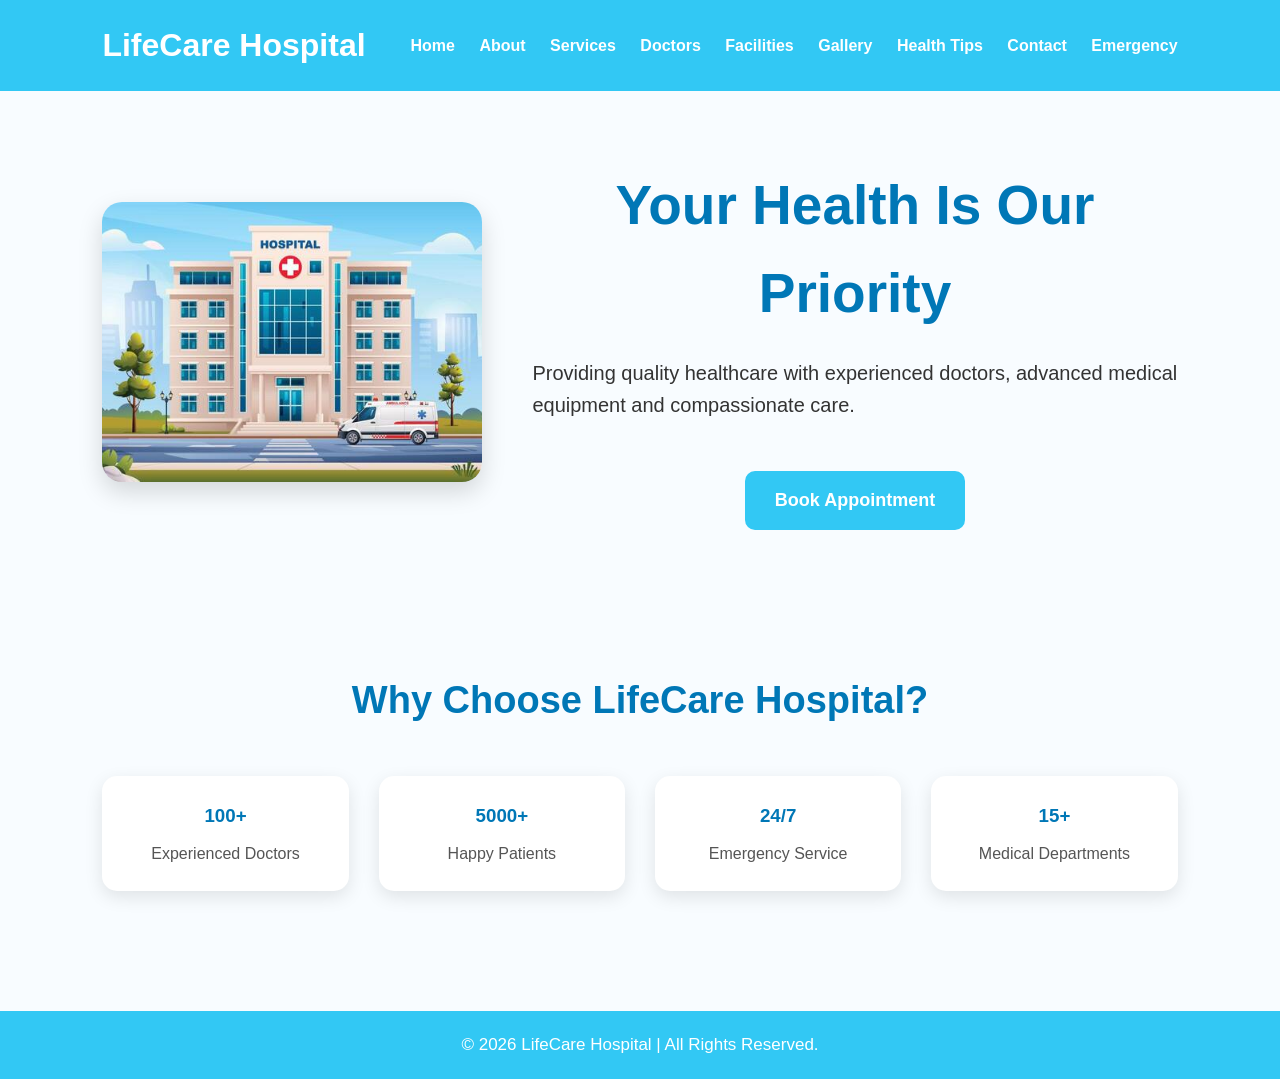
<file: index.html>
<!DOCTYPE html>
<html lang="en">
<head>
    <meta charset="UTF-8">
    <meta name="viewport" content="width=device-width, initial-scale=1.0">
    <title>LifeCare Hospital</title>

    <link rel="stylesheet" href="css/style.css">
</head>

<body>

<!-- HEADER -->

<header>

    <div class="logo">
        <h1>LifeCare Hospital</h1>
    </div>

    <nav>

        <a href="index.html">Home</a>
        <a href="about.html">About</a>
        <a href="services.html">Services</a>
        <a href="doctors.html">Doctors</a>
        <a href="facilities.html">Facilities</a>
        <a href="gallery.html">Gallery</a>
        <a href="healthtips.html">Health Tips</a>
        <a href="contact.html">Contact</a>
        <a href="emergency.html">Emergency</a>

    </nav>

</header>

<!-- HERO SECTION -->

<section class="hero">

    <div class="hero-image">

        <img src="images/hospital.jpg" alt="Hospital">

    </div>

    <div class="hero-text">

        <h2>Your Health Is Our Priority</h2>

        <p>
            Providing quality healthcare with experienced doctors,
            advanced medical equipment and compassionate care.
        </p>

        <a href="contact.html" class="btn">
            Book Appointment
        </a>

    </div>

</section>

<!-- WHY CHOOSE US -->

<section class="why">

    <h2>Why Choose LifeCare Hospital?</h2>

    <div class="cards">

        <div class="card">

            <h3>100+</h3>

            <p>Experienced Doctors</p>

        </div>

        <div class="card">

            <h3>5000+</h3>

            <p>Happy Patients</p>

        </div>

        <div class="card">

            <h3>24/7</h3>

            <p>Emergency Service</p>

        </div>

        <div class="card">

            <h3>15+</h3>

            <p>Medical Departments</p>

        </div>

    </div>

</section>


<!-- FOOTER -->

<footer>

<p>

© 2026 LifeCare Hospital | All Rights Reserved.

</p>

</footer>

<script src="js/script.js"></script>

</body>

</html>
</file>
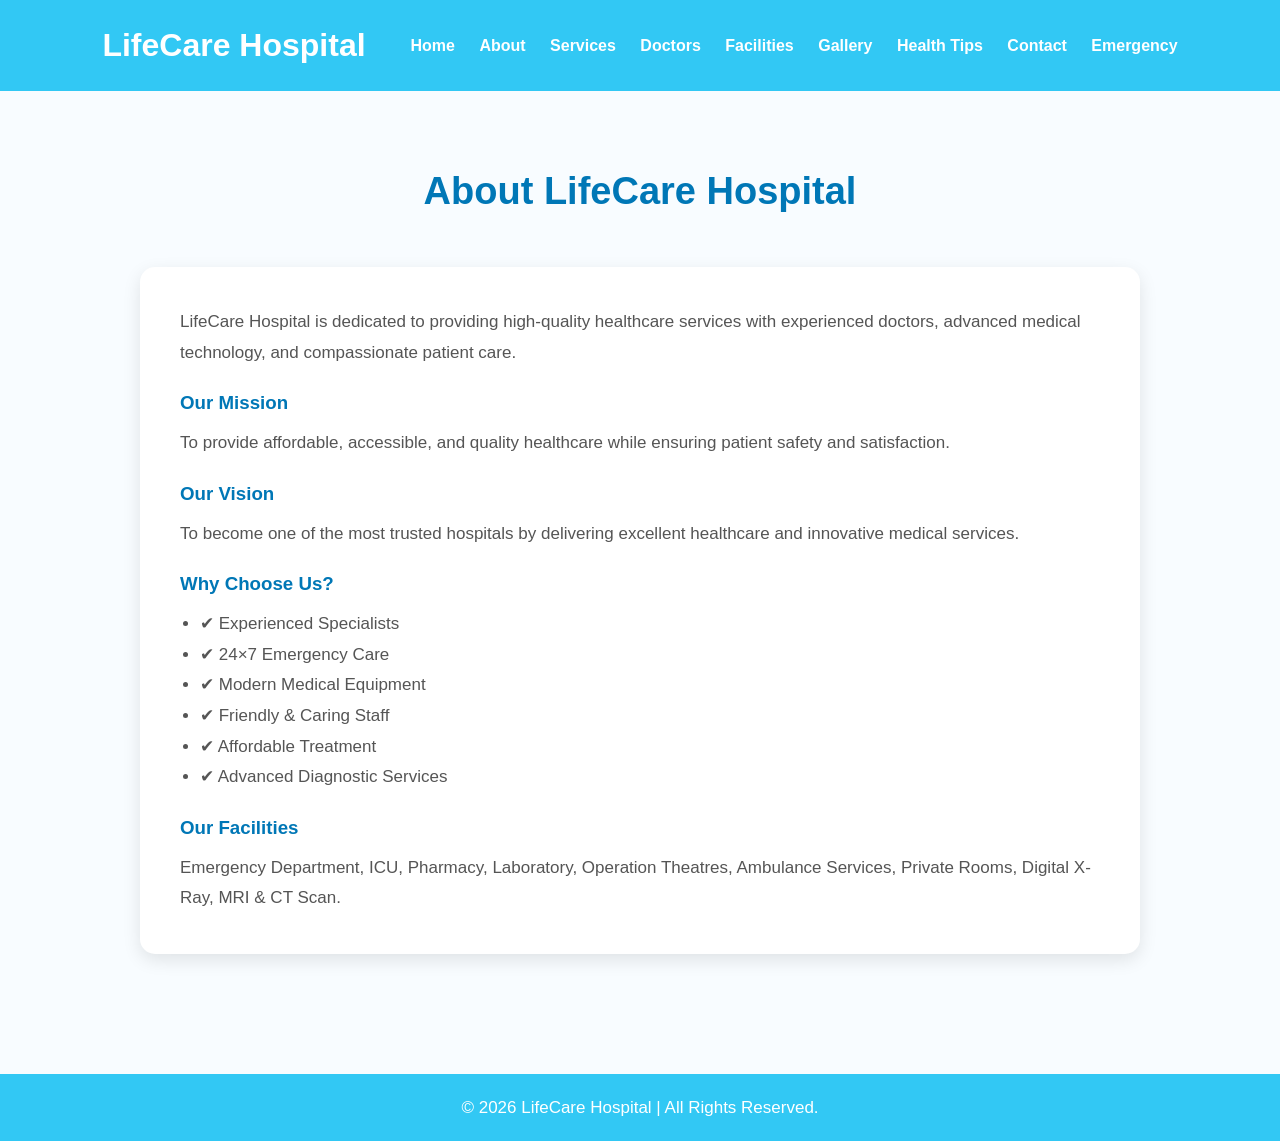
<file: about.html>
<!DOCTYPE html>
<html lang="en">

<head>
<meta charset="UTF-8">
<meta name="viewport" content="width=device-width, initial-scale=1.0">
<title>About | LifeCare Hospital</title>

<link rel="stylesheet" href="css/style.css">

</head>

<body>

<header>

<div class="logo">
<h1>LifeCare Hospital</h1>
</div>

<nav>

<a href="index.html">Home</a>
<a href="about.html">About</a>
<a href="services.html">Services</a>
<a href="doctors.html">Doctors</a>
<a href="facilities.html">Facilities</a>
<a href="gallery.html">Gallery</a>
<a href="healthtips.html">Health Tips</a>
<a href="contact.html">Contact</a>
<a href="emergency.html">Emergency</a>

</nav>

</header>

<section>

<h2>About LifeCare Hospital</h2>

<div class="about-content">

<p>

LifeCare Hospital is dedicated to providing high-quality healthcare
services with experienced doctors, advanced medical technology,
and compassionate patient care.

</p>

<h3>Our Mission</h3>

<p>

To provide affordable, accessible, and quality healthcare
while ensuring patient safety and satisfaction.

</p>

<h3>Our Vision</h3>

<p>

To become one of the most trusted hospitals by delivering
excellent healthcare and innovative medical services.

</p>

<h3>Why Choose Us?</h3>

<ul>

<li>✔ Experienced Specialists</li>

<li>✔ 24×7 Emergency Care</li>

<li>✔ Modern Medical Equipment</li>

<li>✔ Friendly & Caring Staff</li>

<li>✔ Affordable Treatment</li>

<li>✔ Advanced Diagnostic Services</li>

</ul>

<h3>Our Facilities</h3>

<p>

Emergency Department, ICU, Pharmacy, Laboratory,
Operation Theatres, Ambulance Services,
Private Rooms, Digital X-Ray, MRI & CT Scan.

</p>

</div>

</section>

<footer>

<p>

© 2026 LifeCare Hospital | All Rights Reserved.

</p>

</footer>

</body>

</html>
</file>
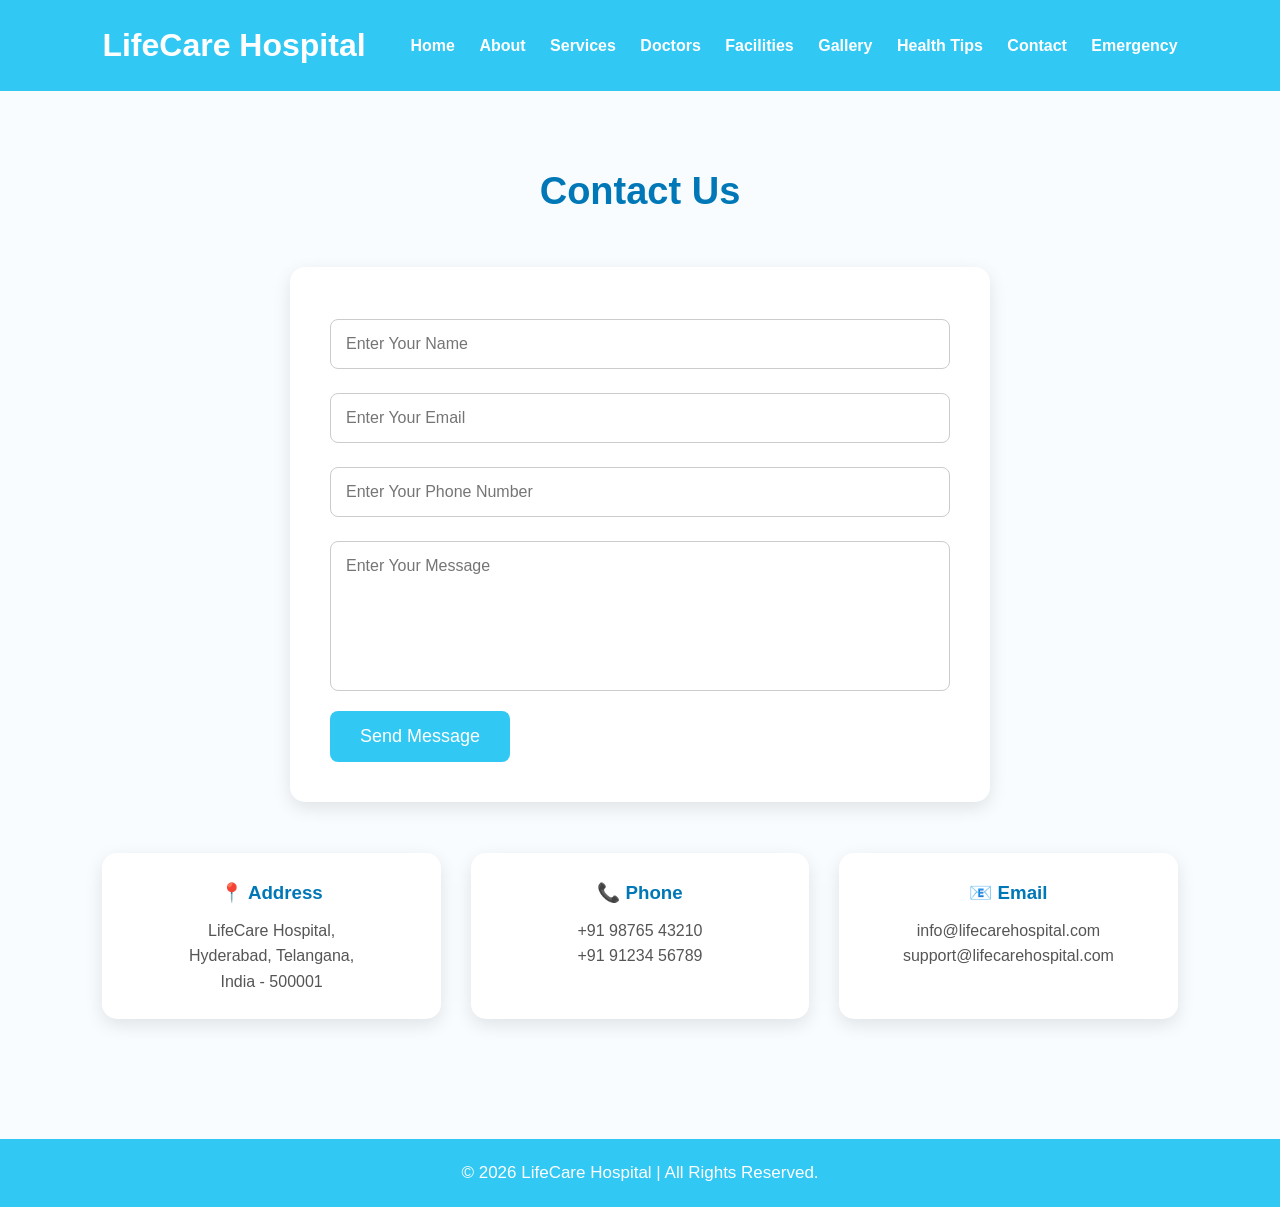
<file: contact.html>
<!DOCTYPE html>
<html lang="en">

<head>
<meta charset="UTF-8">
<meta name="viewport" content="width=device-width, initial-scale=1.0">
<title>Contact | LifeCare Hospital</title>

<link rel="stylesheet" href="css/style.css">

</head>

<body>

<header>

<div class="logo">
<h1>LifeCare Hospital</h1>
</div>

<nav>

<a href="index.html">Home</a>
<a href="about.html">About</a>
<a href="services.html">Services</a>
<a href="doctors.html">Doctors</a>
<a href="facilities.html">Facilities</a>
<a href="gallery.html">Gallery</a>
<a href="healthtips.html">Health Tips</a>
<a href="contact.html">Contact</a>
<a href="emergency.html">Emergency</a>

</nav>

</header>

<section>

<h2>Contact Us</h2>

<div class="contact-form">

<form>

<input type="text" placeholder="Enter Your Name" required>

<input type="email" placeholder="Enter Your Email" required>

<input type="tel" placeholder="Enter Your Phone Number" required>

<textarea placeholder="Enter Your Message" required></textarea>

<button type="submit">Send Message</button>

</form>

</div>

<br><br>

<div class="cards">

<div class="card">

<h3>📍 Address</h3>

<p>
LifeCare Hospital,<br>
Hyderabad, Telangana,<br>
India - 500001
</p>

</div>

<div class="card">

<h3>📞 Phone</h3>

<p>
+91 98765 43210<br>
+91 91234 56789
</p>

</div>

<div class="card">

<h3>📧 Email</h3>

<p>
info@lifecarehospital.com<br>
support@lifecarehospital.com
</p>

</div>

</div>

</section>

<footer>

<p>
© 2026 LifeCare Hospital | All Rights Reserved.
</p>

</footer>

<script src="js/script.js"></script>

</body>

</html>
</file>
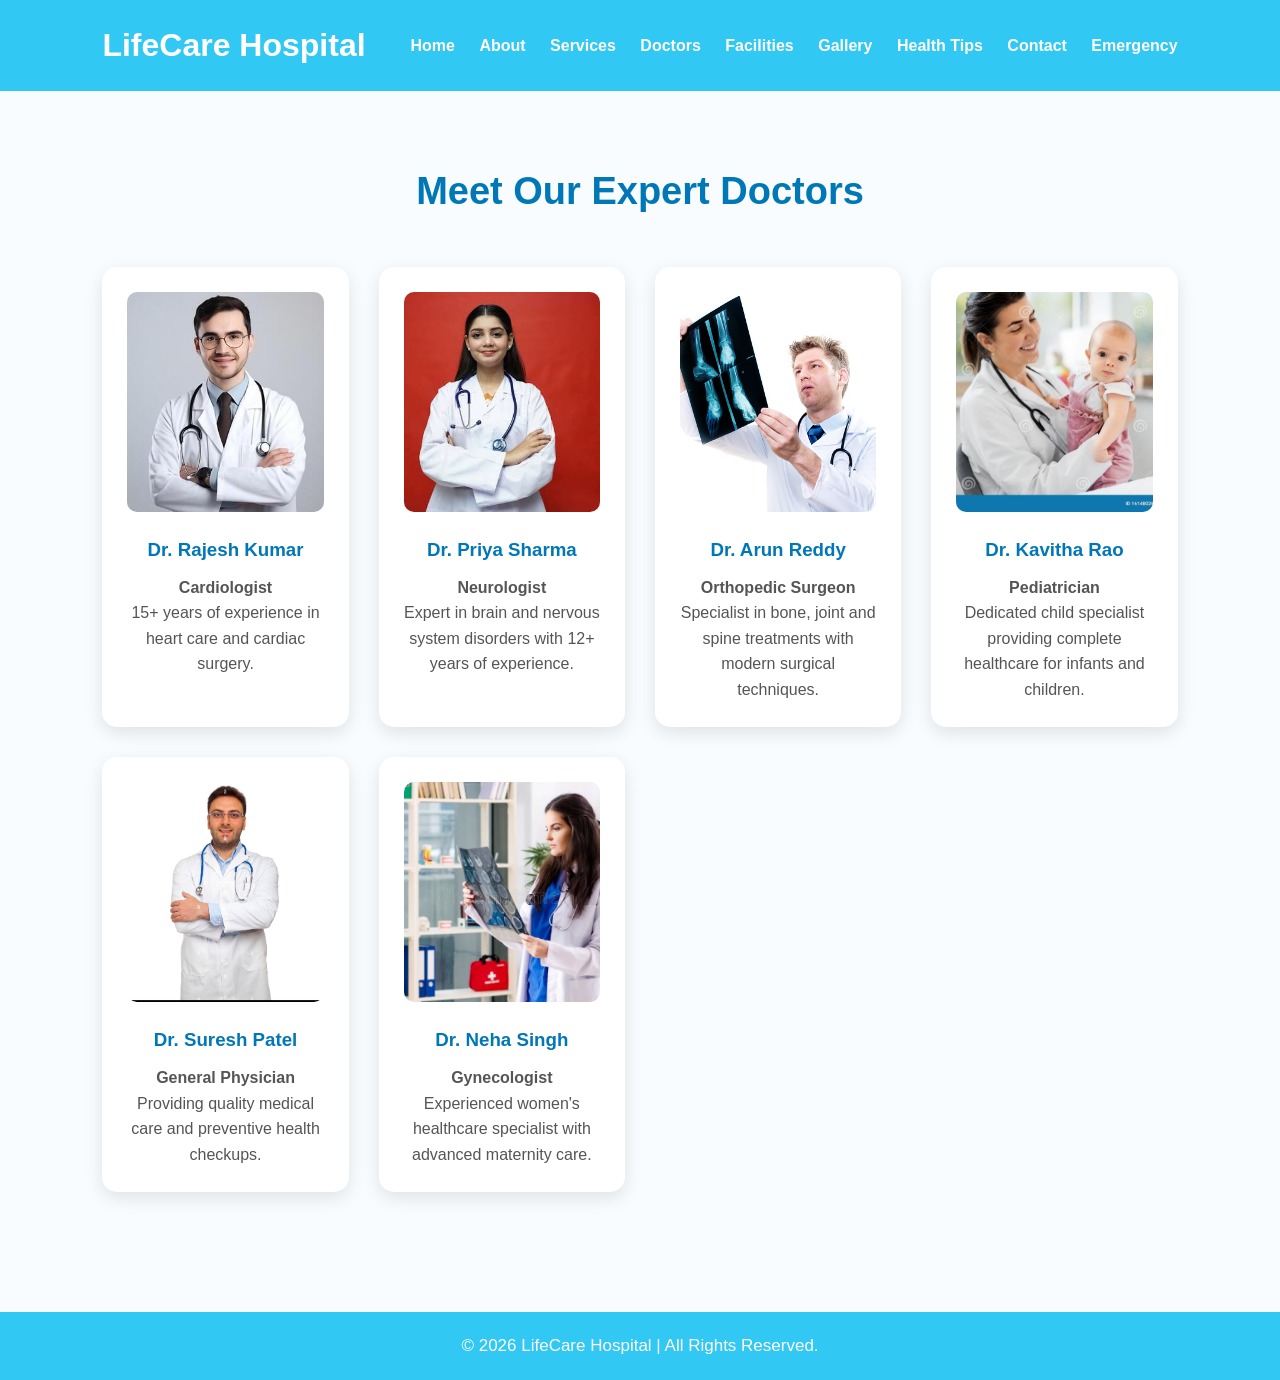
<file: doctors.html>
<!DOCTYPE html>
<html lang="en">

<head>
<meta charset="UTF-8">
<meta name="viewport" content="width=device-width, initial-scale=1.0">
<title>Doctors | LifeCare Hospital</title>

<link rel="stylesheet" href="css/style.css">

</head>

<body>

<header>

<div class="logo">
<h1>LifeCare Hospital</h1>
</div>

<nav>

<a href="index.html">Home</a>
<a href="about.html">About</a>
<a href="services.html">Services</a>
<a href="doctors.html">Doctors</a>
<a href="facilities.html">Facilities</a>
<a href="gallery.html">Gallery</a>
<a href="healthtips.html">Health Tips</a>
<a href="contact.html">Contact</a>
<a href="emergency.html">Emergency</a>

</nav>

</header>

<section>

<h2>Meet Our Expert Doctors</h2>

<div class="cards">

<div class="card">

<img src="images/doctor1.jpg" alt="Doctor">

<h3>Dr. Rajesh Kumar</h3>

<p><strong>Cardiologist</strong></p>

<p>
15+ years of experience in heart care and cardiac surgery.
</p>

</div>

<div class="card">

<img src="images/doctor2.jpg" alt="Doctor">

<h3>Dr. Priya Sharma</h3>

<p><strong>Neurologist</strong></p>

<p>
Expert in brain and nervous system disorders with 12+ years of experience.
</p>

</div>

<div class="card">

<img src="images/doctor3.jpg" alt="Doctor">

<h3>Dr. Arun Reddy</h3>

<p><strong>Orthopedic Surgeon</strong></p>

<p>
Specialist in bone, joint and spine treatments with modern surgical techniques.
</p>

</div>

<div class="card">

<img src="images/doctor4.jpg" alt="Doctor">

<h3>Dr. Kavitha Rao</h3>

<p><strong>Pediatrician</strong></p>

<p>
Dedicated child specialist providing complete healthcare for infants and children.
</p>

</div>

<div class="card">

<img src="images/doctor5.jpg" alt="Doctor">

<h3>Dr. Suresh Patel</h3>

<p><strong>General Physician</strong></p>

<p>
Providing quality medical care and preventive health checkups.
</p>

</div>

<div class="card">

<img src="images/doctor6.jpg" alt="Doctor">

<h3>Dr. Neha Singh</h3>

<p><strong>Gynecologist</strong></p>

<p>
Experienced women's healthcare specialist with advanced maternity care.
</p>

</div>

</div>

</section>

<footer>

<p>
© 2026 LifeCare Hospital | All Rights Reserved.
</p>

</footer>

</body>

</html>
</file>
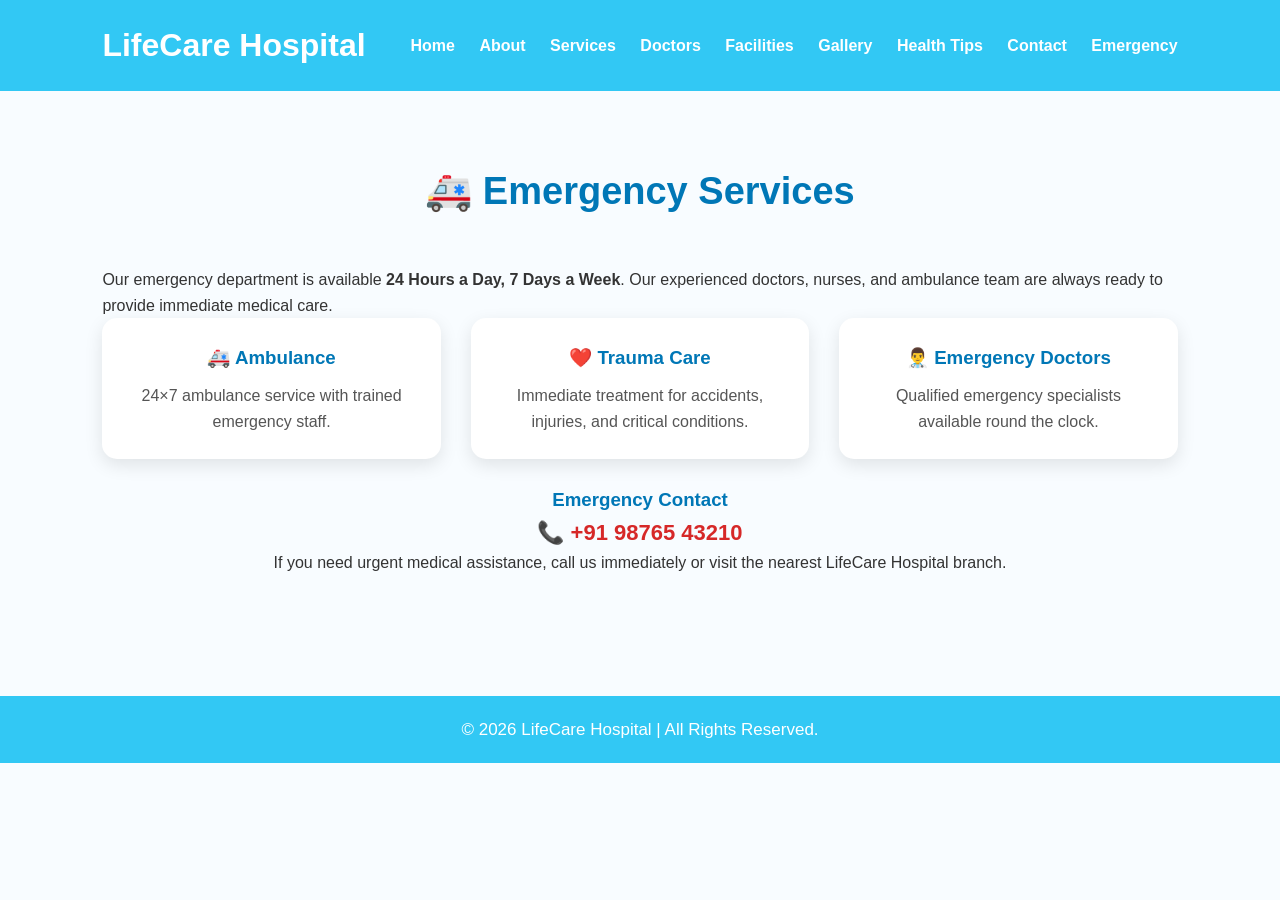
<file: emergency.html>
<!DOCTYPE html>
<html lang="en">

<head>
<meta charset="UTF-8">
<meta name="viewport" content="width=device-width, initial-scale=1.0">
<title>Emergency | LifeCare Hospital</title>

<link rel="stylesheet" href="css/style.css">

</head>

<body>

<header>

<div class="logo">
<h1>LifeCare Hospital</h1>
</div>

<nav>

<a href="index.html">Home</a>
<a href="about.html">About</a>
<a href="services.html">Services</a>
<a href="doctors.html">Doctors</a>
<a href="facilities.html">Facilities</a>
<a href="gallery.html">Gallery</a>
<a href="healthtips.html">Health Tips</a>
<a href="contact.html">Contact</a>
<a href="emergency.html">Emergency</a>

</nav>

</header>

<section class="emergency">

<h2>🚑 Emergency Services</h2>

<p>

Our emergency department is available <strong>24 Hours a Day, 7 Days a Week</strong>.
Our experienced doctors, nurses, and ambulance team are always ready to provide immediate medical care.

</p>

<div class="cards">

<div class="card">

<h3>🚑 Ambulance</h3>

<p>
24×7 ambulance service with trained emergency staff.
</p>

</div>

<div class="card">

<h3>❤️ Trauma Care</h3>

<p>
Immediate treatment for accidents, injuries, and critical conditions.
</p>

</div>

<div class="card">

<h3>👨‍⚕️ Emergency Doctors</h3>

<p>
Qualified emergency specialists available round the clock.
</p>

</div>

</div>

<br>

<h3 style="text-align:center;color:#0077b6;">Emergency Contact</h3>

<p style="text-align:center;font-size:22px;font-weight:bold;color:#d62828;">

📞 +91 98765 43210

</p>

<p style="text-align:center;">

If you need urgent medical assistance, call us immediately or visit the nearest LifeCare Hospital branch.

</p>

</section>

<footer>

<p>
© 2026 LifeCare Hospital | All Rights Reserved.
</p>

</footer>

<script src="js/script.js"></script>

</body>

</html>
</file>
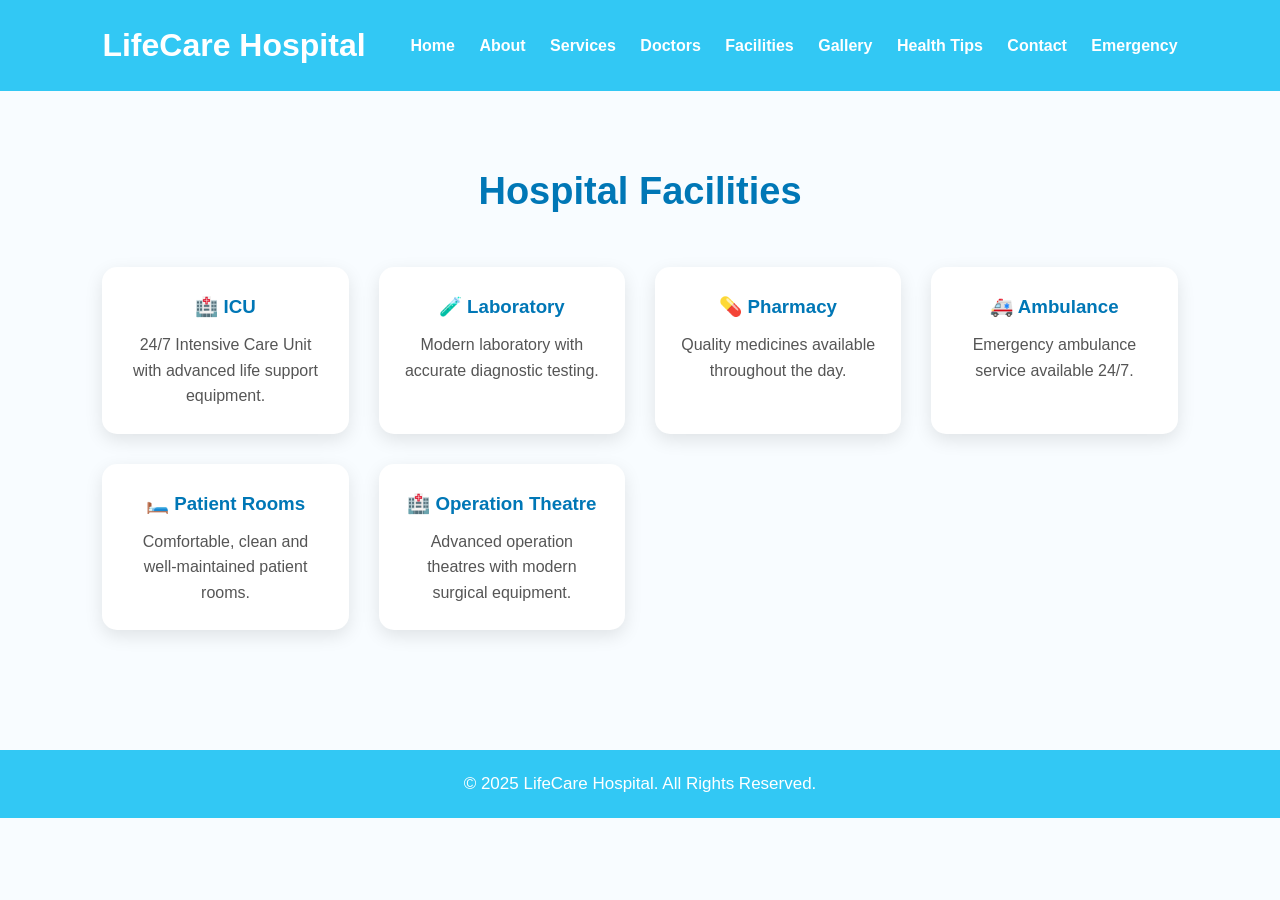
<file: facilities.html>
<!DOCTYPE html>
<html lang="en">
<head>
    <meta charset="UTF-8">
    <meta name="viewport" content="width=device-width, initial-scale=1.0">
    <title>Facilities | LifeCare Hospital</title>
    <link rel="stylesheet" href="css/style.css">
</head>
<body>

<header>
    <h1>LifeCare Hospital</h1>

    <nav>
        <a href="index.html">Home</a>
        <a href="about.html">About</a>
        <a href="services.html">Services</a>
        <a href="doctors.html">Doctors</a>
        <a href="facilities.html">Facilities</a>
        <a href="gallery.html">Gallery</a>
        <a href="healthtips.html">Health Tips</a>
        <a href="contact.html">Contact</a>
        <a href="emergency.html">Emergency</a>
    </nav>
</header>

<section class="services">
    <h2>Hospital Facilities</h2>

    <div class="cards">

        <div class="card">
            <h3>🏥 ICU</h3>
            <p>24/7 Intensive Care Unit with advanced life support equipment.</p>
        </div>

        <div class="card">
            <h3>🧪 Laboratory</h3>
            <p>Modern laboratory with accurate diagnostic testing.</p>
        </div>

        <div class="card">
            <h3>💊 Pharmacy</h3>
            <p>Quality medicines available throughout the day.</p>
        </div>

        <div class="card">
            <h3>🚑 Ambulance</h3>
            <p>Emergency ambulance service available 24/7.</p>
        </div>

        <div class="card">
            <h3>🛏️ Patient Rooms</h3>
            <p>Comfortable, clean and well-maintained patient rooms.</p>
        </div>

        <div class="card">
            <h3>🏥 Operation Theatre</h3>
            <p>Advanced operation theatres with modern surgical equipment.</p>
        </div>

    </div>
</section>

<footer>
    <p>&copy; 2025 LifeCare Hospital. All Rights Reserved.</p>
</footer>

<script src="js/script.js"></script>

</body>
</html>
</file>
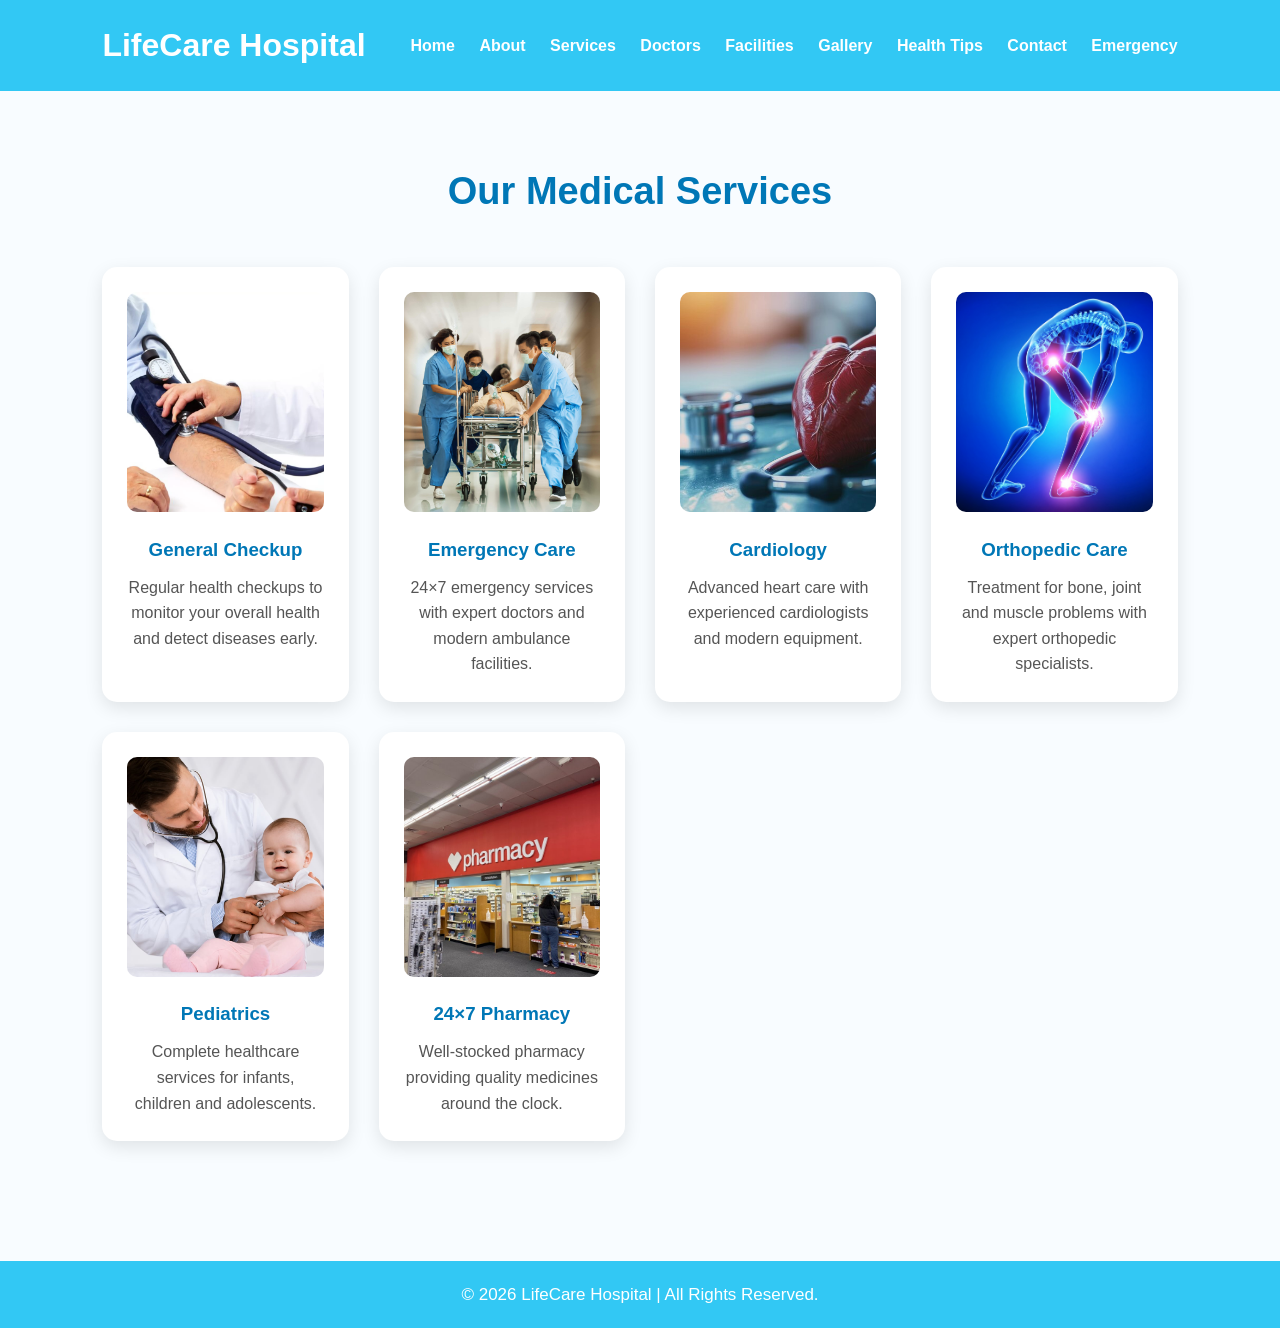
<file: services.html>
<!DOCTYPE html>
<html lang="en">

<head>
<meta charset="UTF-8">
<meta name="viewport" content="width=device-width, initial-scale=1.0">
<title>Services | LifeCare Hospital</title>

<link rel="stylesheet" href="css/style.css">

</head>

<body>

<header>

<div class="logo">
<h1>LifeCare Hospital</h1>
</div>

<nav>

<a href="index.html">Home</a>
<a href="about.html">About</a>
<a href="services.html">Services</a>
<a href="doctors.html">Doctors</a>
<a href="facilities.html">Facilities</a>
<a href="gallery.html">Gallery</a>
<a href="healthtips.html">Health Tips</a>
<a href="contact.html">Contact</a>
<a href="emergency.html">Emergency</a>

</nav>

</header>

<section>

<h2>Our Medical Services</h2>

<div class="cards">

<div class="card">

<img src="images/general-checkup.jpg" alt="General Checkup">

<h3>General Checkup</h3>

<p>
Regular health checkups to monitor your overall health and detect diseases early.
</p>

</div>

<div class="card">

<img src="images/emergency.jpg" alt="Emergency Care">

<h3>Emergency Care</h3>

<p>
24×7 emergency services with expert doctors and modern ambulance facilities.
</p>

</div>

<div class="card">

<img src="images/cardiology.jpg" alt="Cardiology">

<h3>Cardiology</h3>

<p>
Advanced heart care with experienced cardiologists and modern equipment.
</p>

</div>

<div class="card">

<img src="images/orthopedic.jpg" alt="Orthopedic">

<h3>Orthopedic Care</h3>

<p>
Treatment for bone, joint and muscle problems with expert orthopedic specialists.
</p>

</div>

<div class="card">

<img src="images/pediatrics.jpg" alt="Pediatrics">

<h3>Pediatrics</h3>

<p>
Complete healthcare services for infants, children and adolescents.
</p>

</div>

<div class="card">

<img src="images/pharmacy.jpg" alt="Pharmacy">

<h3>24×7 Pharmacy</h3>

<p>
Well-stocked pharmacy providing quality medicines around the clock.
</p>

</div>

</div>

</section>

<footer>

<p>
© 2026 LifeCare Hospital | All Rights Reserved.
</p>

</footer>

</body>

</html>
</file>
<file: css/style.css>
/* ===== RESET ===== */

*{
    margin:0;
    padding:0;
    box-sizing:border-box;
    font-family:Arial, Helvetica, sans-serif;
}

body{
    background:#f8fcff;
    color:#333;
    line-height:1.6;
}

/* ===== HEADER ===== */

header{
    background:#32c8f4;
    color:white;
    display:flex;
    justify-content:space-between;
    align-items:center;
    padding:20px 8%;
    position:sticky;
    top:0;
    z-index:1000;
}

.logo h1{
    font-size:32px;
}

nav a{
    color:white;
    text-decoration:none;
    margin-left:20px;
    font-weight:bold;
    transition:0.3s;
}

nav a:hover{
    color:#003049;
}

/* ===== HERO ===== */

.hero{
    display:flex;
    justify-content:space-between;
    align-items:center;
    padding:70px 8%;
    gap:50px;
    flex-wrap:wrap;
}

.hero-image img{
    width:380px;
    height:280px;
    object-fit:cover;
    border-radius:20px;
    box-shadow:0 10px 25px rgba(0,0,0,.15);
}

.hero-text{
    flex:1;
    display:flex;
    flex-direction:column;
    justify-content:center;
    align-items:flex-start;

}

.hero-text h2{
    font-size:55px;
    color:#0077b6;
    margin-bottom:20px;
}

.hero-text p{
    font-size:20px;
    margin-bottom:30px;
    max-width:5oopx;
    margin-left:auto;
    margin-right:auto;

}

.btn{
    display:inline-block;
    background:#32c8f4;
    color:white;
    text-decoration:none;
    padding:15px 30px;
    border-radius:10px;
    font-size:18px;
    font-weight:bold;
    transition:.3s;
    margin-top:20px;
    align-self:center;
}

.btn:hover{
    background:#0096c7;
}

/* ===== COMMON SECTION ===== */

section{
    padding:70px 8%;
}

section h2{
    text-align:center;
    color:#0077b6;
    font-size:38px;
    margin-bottom:45px;
}

/* ===== CARDS ===== */

.cards{
    display:grid;
    grid-template-columns:repeat(auto-fit,minmax(240px,1fr));
    gap:30px;
}

.card{
    background:white;
    padding:25px;
    border-radius:15px;
    text-align:center;
    box-shadow:0 6px 18px rgba(0,0,0,.10);
    transition:.3s;
}

.card:hover{
    transform:translateY(-10px);
}

.card img{
    width:100%;
    height:220px;
    object-fit:cover;
    border-radius:10px;
    margin-bottom:15px;
}

.card h3{
    color:#0077b6;
    margin-bottom:10px;
}

.card p{
    color:#555;
    font-size:16px;
}
/* ===== ABOUT PAGE ===== */

.about-content{
    max-width:1000px;
    margin:auto;
    background:#ffffff;
    padding:40px;
    border-radius:15px;
    box-shadow:0 6px 18px rgba(0,0,0,.10);
}

.about-content h3{
    color:#0077b6;
    margin:20px 0 10px;
}

.about-content p,
.about-content li{
    font-size:17px;
    color:#555;
    line-height:1.8;
}

.about-content ul{
    margin-left:20px;
}

/* ===== CONTACT FORM ===== */

.contact-form{
    max-width:700px;
    margin:auto;
    background:white;
    padding:40px;
    border-radius:15px;
    box-shadow:0 6px 18px rgba(0,0,0,.10);
}

.contact-form input,
.contact-form textarea{
    width:100%;
    padding:15px;
    margin:12px 0;
    border:1px solid #ccc;
    border-radius:8px;
    font-size:16px;
}

.contact-form textarea{
    resize:none;
    height:150px;
}

.contact-form button{
    background:#32c8f4;
    color:white;
    border:none;
    padding:15px 30px;
    border-radius:8px;
    font-size:18px;
    cursor:pointer;
    transition:.3s;
}

.contact-form button:hover{
    background:#0096c7;
}

/* ===== GALLERY ===== */

.gallery{
    display:grid;
    grid-template-columns:repeat(auto-fit,minmax(250px,1fr));
    gap:20px;
}

.gallery img{
    width:100%;
    height:220px;
    object-fit:cover;
    border-radius:12px;
    transition:.3s;
}

.gallery img:hover{
    transform:scale(1.05);
}

/* ===== TABLE ===== */

table{
    width:100%;
    border-collapse:collapse;
    margin-top:20px;
}

table th{
    background:#32c8f4;
    color:white;
    padding:15px;
}

table td{
    border:1px solid #ddd;
    padding:15px;
    text-align:center;
}

/* ===== FOOTER ===== */

footer{
    background:#32c8f4;
    color:white;
    text-align:center;
    padding:20px;
    margin-top:50px;
}

footer p{
    font-size:17px;
}

/* ===== RESPONSIVE ===== */

@media(max-width:900px){

header{
    flex-direction:column;
}

nav{
    margin-top:15px;
}

nav a{
    display:inline-block;
    margin:8px;
}

.hero{
    flex-direction:column;
    text-align:center;
}

.hero-image img{
    width:300px;
    height:220px;
}

.hero-text h2{
    font-size:38px;
}

.cards{
    grid-template-columns:1fr;
}

section h2{
    font-size:30px;
}

.logo h1{
    font-size:28px;
}

}

@media(max-width:600px){

.hero-image img{
    width:100%;
    height:auto;
}

.hero-text h2{
    font-size:30px;
}

.hero-text p{
    font-size:17px;
}

.btn{
    font-size:16px;
    padding:12px 22px;
}

.contact-form{
    padding:20px;
}

.about-content{
    padding:20px;
}

}
</file>
